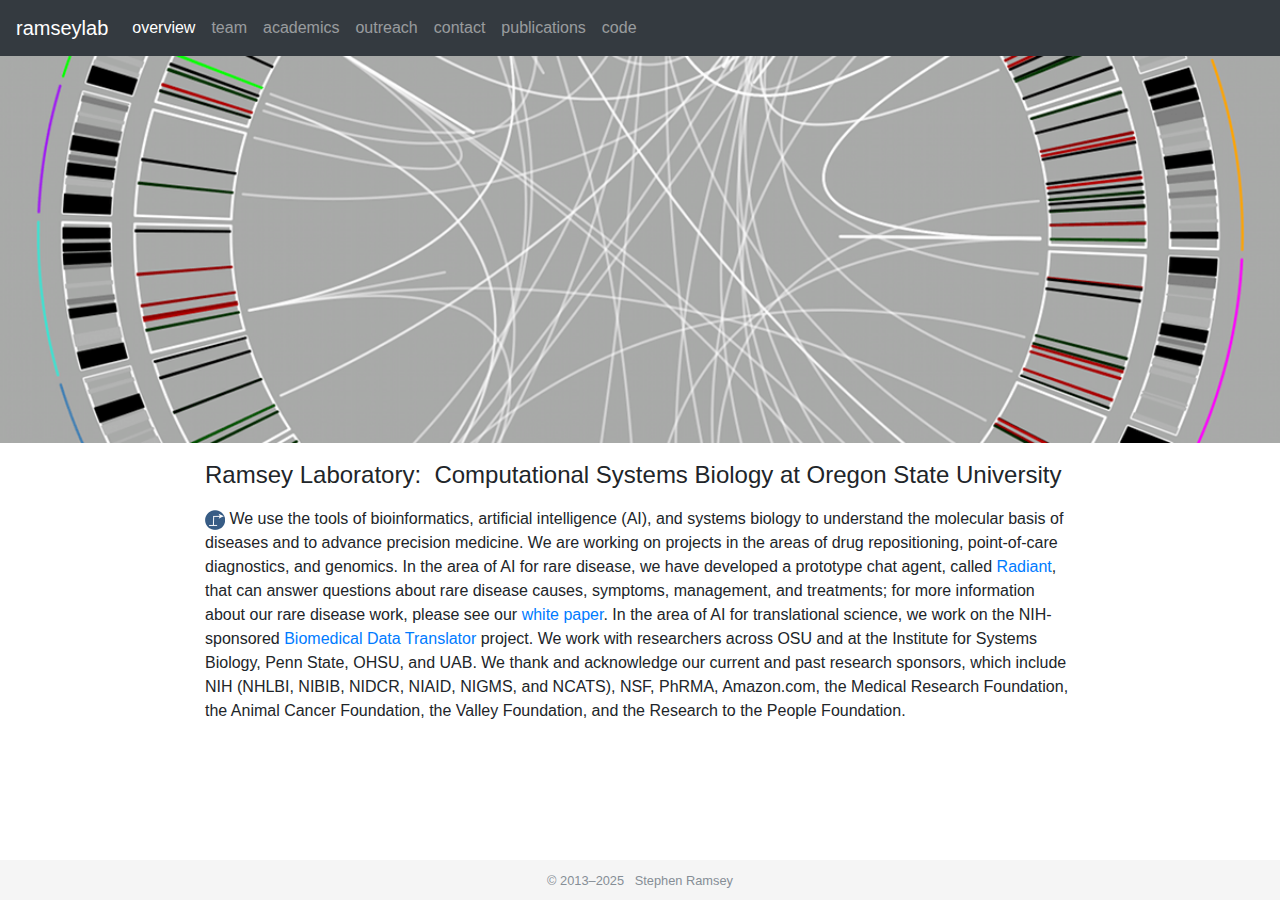
<file: index.html>
<!DOCTYPE html>
<html lang="en">
  <head>

    <meta http-equiv="Content-Type" content="text/html; charset=utf-8">
    <meta name="viewport" content="width=device-width, initial-scale=1, shrink-to-fit=no">
    <meta name="dcterms.modified" content="2025-02-05">
    <meta name="keywords" content="systems biology,computational biology,bioinformatics,inflammation,innate immunity,statistics,immunology,macrophages,macrophage,mouse models,systems immunology,atherosclerosis,big data,network,scientific computing,machine learning,Stephen Ramsey,Oregon State University,OSU,gene regulation,gene regulatory network,epigenomics,genomics,Ramsey Laboratory,GRN,Ramsey Lab,cancer,cistrome,Bayesian,eQTL,GWAS,variome">
    <meta name="description" content="Website for Stephen Ramsey, Computational Biology, Oregon State University">
    
    <!-- Bootstrap CSS -->
    <link rel="stylesheet" href="bootstrap.min.css" type="text/css">
    <link href="sticky-footer.css" rel="stylesheet" type="text/css">

    <!-- Font Awesome -->
<!--    <script src="https://kit.fontawesome.com/b0ca6251fb.js" crossorigin="anonymous" type="text/javascript"></script> -->
    <script>
window.FontAwesomeKitConfig = {"asyncLoading":{"enabled":false},"autoA11y":{"enabled":true},"baseUrl":"https://ka-f.fontawesome.com","baseUrlKit":"https://kit.fontawesome.com","detectConflictsUntil":null,"iconUploads":{},"id":90939309,"license":"free","method":"css","minify":{"enabled":true},"token":"b0ca6251fb","v4FontFaceShim":{"enabled":true},"v4shim":{"enabled":true},"v5FontFaceShim":{"enabled":false},"version":"5.15.4"};
!function(t){"function"==typeof define&&define.amd?define("kit-loader",t):t()}((function(){"use strict";function t(e){return(t="function"==typeof Symbol&&"symbol"==typeof Symbol.iterator?function(t){return typeof t}:function(t){return t&&"function"==typeof Symbol&&t.constructor===Symbol&&t!==Symbol.prototype?"symbol":typeof t})(e)}function e(t,e,n){return e in t?Object.defineProperty(t,e,{value:n,enumerable:!0,configurable:!0,writable:!0}):t[e]=n,t}function n(t,e){var n=Object.keys(t);if(Object.getOwnPropertySymbols){var o=Object.getOwnPropertySymbols(t);e&&(o=o.filter((function(e){return Object.getOwnPropertyDescriptor(t,e).enumerable}))),n.push.apply(n,o)}return n}function o(t){for(var o=1;o<arguments.length;o++){var r=null!=arguments[o]?arguments[o]:{};o%2?n(Object(r),!0).forEach((function(n){e(t,n,r[n])})):Object.getOwnPropertyDescriptors?Object.defineProperties(t,Object.getOwnPropertyDescriptors(r)):n(Object(r)).forEach((function(e){Object.defineProperty(t,e,Object.getOwnPropertyDescriptor(r,e))}))}return t}function r(t,e){return function(t){if(Array.isArray(t))return t}(t)||function(t,e){if("undefined"==typeof Symbol||!(Symbol.iterator in Object(t)))return;var n=[],o=!0,r=!1,i=void 0;try{for(var c,a=t[Symbol.iterator]();!(o=(c=a.next()).done)&&(n.push(c.value),!e||n.length!==e);o=!0);}catch(t){r=!0,i=t}finally{try{o||null==a.return||a.return()}finally{if(r)throw i}}return n}(t,e)||function(t,e){if(!t)return;if("string"==typeof t)return i(t,e);var n=Object.prototype.toString.call(t).slice(8,-1);"Object"===n&&t.constructor&&(n=t.constructor.name);if("Map"===n||"Set"===n)return Array.from(t);if("Arguments"===n||/^(?:Ui|I)nt(?:8|16|32)(?:Clamped)?Array$/.test(n))return i(t,e)}(t,e)||function(){throw new TypeError("Invalid attempt to destructure non-iterable instance.\nIn order to be iterable, non-array objects must have a [Symbol.iterator]() method.")}()}function i(t,e){(null==e||e>t.length)&&(e=t.length);for(var n=0,o=new Array(e);n<e;n++)o[n]=t[n];return o}function c(t,e){var n=e&&e.addOn||"",o=e&&e.baseFilename||t.license+n,r=e&&e.minify?".min":"",i=e&&e.fileSuffix||t.method,c=e&&e.subdir||t.method;return t.baseUrl+"/releases/"+("latest"===t.version?"latest":"v".concat(t.version))+"/"+c+"/"+o+r+"."+i}function a(t){return t.baseUrlKit+"/"+t.token+"/"+t.id+"/kit-upload.css"}function u(t,e){var n=e||["fa"],o="."+Array.prototype.join.call(n,",."),r=t.querySelectorAll(o);Array.prototype.forEach.call(r,(function(e){var n=e.getAttribute("title");e.setAttribute("aria-hidden","true");var o=!e.nextElementSibling||!e.nextElementSibling.classList.contains("sr-only");if(n&&o){var r=t.createElement("span");r.innerHTML=n,r.classList.add("sr-only"),e.parentNode.insertBefore(r,e.nextSibling)}}))}var f,s=function(){},d="undefined"!=typeof global&&void 0!==global.process&&"function"==typeof global.process.emit,l="undefined"==typeof setImmediate?setTimeout:setImmediate,h=[];function m(){for(var t=0;t<h.length;t++)h[t][0](h[t][1]);h=[],f=!1}function p(t,e){h.push([t,e]),f||(f=!0,l(m,0))}function v(t){var e=t.owner,n=e._state,o=e._data,r=t[n],i=t.then;if("function"==typeof r){n="fulfilled";try{o=r(o)}catch(t){w(i,t)}}y(i,o)||("fulfilled"===n&&b(i,o),"rejected"===n&&w(i,o))}function y(e,n){var o;try{if(e===n)throw new TypeError("A promises callback cannot return that same promise.");if(n&&("function"==typeof n||"object"===t(n))){var r=n.then;if("function"==typeof r)return r.call(n,(function(t){o||(o=!0,n===t?g(e,t):b(e,t))}),(function(t){o||(o=!0,w(e,t))})),!0}}catch(t){return o||w(e,t),!0}return!1}function b(t,e){t!==e&&y(t,e)||g(t,e)}function g(t,e){"pending"===t._state&&(t._state="settled",t._data=e,p(S,t))}function w(t,e){"pending"===t._state&&(t._state="settled",t._data=e,p(O,t))}function A(t){t._then=t._then.forEach(v)}function S(t){t._state="fulfilled",A(t)}function O(t){t._state="rejected",A(t),!t._handled&&d&&global.process.emit("unhandledRejection",t._data,t)}function j(t){global.process.emit("rejectionHandled",t)}function E(t){if("function"!=typeof t)throw new TypeError("Promise resolver "+t+" is not a function");if(this instanceof E==!1)throw new TypeError("Failed to construct 'Promise': Please use the 'new' operator, this object constructor cannot be called as a function.");this._then=[],function(t,e){function n(t){w(e,t)}try{t((function(t){b(e,t)}),n)}catch(t){n(t)}}(t,this)}E.prototype={constructor:E,_state:"pending",_then:null,_data:void 0,_handled:!1,then:function(t,e){var n={owner:this,then:new this.constructor(s),fulfilled:t,rejected:e};return!e&&!t||this._handled||(this._handled=!0,"rejected"===this._state&&d&&p(j,this)),"fulfilled"===this._state||"rejected"===this._state?p(v,n):this._then.push(n),n.then},catch:function(t){return this.then(null,t)}},E.all=function(t){if(!Array.isArray(t))throw new TypeError("You must pass an array to Promise.all().");return new E((function(e,n){var o=[],r=0;function i(t){return r++,function(n){o[t]=n,--r||e(o)}}for(var c,a=0;a<t.length;a++)(c=t[a])&&"function"==typeof c.then?c.then(i(a),n):o[a]=c;r||e(o)}))},E.race=function(t){if(!Array.isArray(t))throw new TypeError("You must pass an array to Promise.race().");return new E((function(e,n){for(var o,r=0;r<t.length;r++)(o=t[r])&&"function"==typeof o.then?o.then(e,n):e(o)}))},E.resolve=function(e){return e&&"object"===t(e)&&e.constructor===E?e:new E((function(t){t(e)}))},E.reject=function(t){return new E((function(e,n){n(t)}))};var _="function"==typeof Promise?Promise:E;function F(t,e){var n=e.fetch,o=e.XMLHttpRequest,r=e.token,i=t;return"URLSearchParams"in window?(i=new URL(t)).searchParams.set("token",r):i=i+"?token="+encodeURIComponent(r),i=i.toString(),new _((function(t,e){if("function"==typeof n)n(i,{mode:"cors",cache:"default"}).then((function(t){if(t.ok)return t.text();throw new Error("")})).then((function(e){t(e)})).catch(e);else if("function"==typeof o){var r=new o;r.addEventListener("loadend",(function(){this.responseText?t(this.responseText):e(new Error(""))}));["abort","error","timeout"].map((function(t){r.addEventListener(t,(function(){e(new Error(""))}))})),r.open("GET",i),r.send()}else{e(new Error(""))}}))}function P(t,e,n){var o=t;return[[/(url\("?)\.\.\/\.\.\/\.\./g,function(t,n){return"".concat(n).concat(e)}],[/(url\("?)\.\.\/webfonts/g,function(t,o){return"".concat(o).concat(e,"/releases/v").concat(n,"/webfonts")}],[/(url\("?)https:\/\/kit-free([^.])*\.fontawesome\.com/g,function(t,n){return"".concat(n).concat(e)}]].forEach((function(t){var e=r(t,2),n=e[0],i=e[1];o=o.replace(n,i)})),o}function C(t,e){var n=arguments.length>2&&void 0!==arguments[2]?arguments[2]:function(){},r=e.document||r,i=u.bind(u,r,["fa","fab","fas","far","fal","fad","fak"]),f=Object.keys(t.iconUploads||{}).length>0;t.autoA11y.enabled&&n(i);var s=[{id:"fa-main",addOn:void 0}];t.v4shim&&t.v4shim.enabled&&s.push({id:"fa-v4-shims",addOn:"-v4-shims"}),t.v5FontFaceShim&&t.v5FontFaceShim.enabled&&s.push({id:"fa-v5-font-face",addOn:"-v5-font-face"}),t.v4FontFaceShim&&t.v4FontFaceShim.enabled&&s.push({id:"fa-v4-font-face",addOn:"-v4-font-face"}),f&&s.push({id:"fa-kit-upload",customCss:!0});var d=s.map((function(n){return new _((function(r,i){F(n.customCss?a(t):c(t,{addOn:n.addOn,minify:t.minify.enabled}),e).then((function(i){r(U(i,o(o({},e),{},{baseUrl:t.baseUrl,version:t.version,id:n.id,contentFilter:function(t,e){return P(t,e.baseUrl,e.version)}})))})).catch(i)}))}));return _.all(d)}function U(t,e){var n=e.contentFilter||function(t,e){return t},o=document.createElement("style"),r=document.createTextNode(n(t,e));return o.appendChild(r),o.media="all",e.id&&o.setAttribute("id",e.id),e&&e.detectingConflicts&&e.detectionIgnoreAttr&&o.setAttributeNode(document.createAttribute(e.detectionIgnoreAttr)),o}function k(t,e){e.autoA11y=t.autoA11y.enabled,"pro"===t.license&&(e.autoFetchSvg=!0,e.fetchSvgFrom=t.baseUrl+"/releases/"+("latest"===t.version?"latest":"v".concat(t.version))+"/svgs",e.fetchUploadedSvgFrom=t.uploadsUrl);var n=[];return t.v4shim.enabled&&n.push(new _((function(n,r){F(c(t,{addOn:"-v4-shims",minify:t.minify.enabled}),e).then((function(t){n(I(t,o(o({},e),{},{id:"fa-v4-shims"})))})).catch(r)}))),n.push(new _((function(n,r){F(c(t,{minify:t.minify.enabled}),e).then((function(t){var r=I(t,o(o({},e),{},{id:"fa-main"}));n(function(t,e){var n=e&&void 0!==e.autoFetchSvg?e.autoFetchSvg:void 0,o=e&&void 0!==e.autoA11y?e.autoA11y:void 0;void 0!==o&&t.setAttribute("data-auto-a11y",o?"true":"false");n&&(t.setAttributeNode(document.createAttribute("data-auto-fetch-svg")),t.setAttribute("data-fetch-svg-from",e.fetchSvgFrom),t.setAttribute("data-fetch-uploaded-svg-from",e.fetchUploadedSvgFrom));return t}(r,e))})).catch(r)}))),_.all(n)}function I(t,e){var n=document.createElement("SCRIPT"),o=document.createTextNode(t);return n.appendChild(o),n.referrerPolicy="strict-origin",e.id&&n.setAttribute("id",e.id),e&&e.detectingConflicts&&e.detectionIgnoreAttr&&n.setAttributeNode(document.createAttribute(e.detectionIgnoreAttr)),n}function L(t){var e,n=[],o=document,r=o.documentElement.doScroll,i=(r?/^loaded|^c/:/^loaded|^i|^c/).test(o.readyState);i||o.addEventListener("DOMContentLoaded",e=function(){for(o.removeEventListener("DOMContentLoaded",e),i=1;e=n.shift();)e()}),i?setTimeout(t,0):n.push(t)}function T(t){"undefined"!=typeof MutationObserver&&new MutationObserver(t).observe(document,{childList:!0,subtree:!0})}try{if(window.FontAwesomeKitConfig){var x=window.FontAwesomeKitConfig,M={detectingConflicts:x.detectConflictsUntil&&new Date<=new Date(x.detectConflictsUntil),detectionIgnoreAttr:"data-fa-detection-ignore",fetch:window.fetch,token:x.token,XMLHttpRequest:window.XMLHttpRequest,document:document},D=document.currentScript,N=D?D.parentElement:document.head;(function(){var t=arguments.length>0&&void 0!==arguments[0]?arguments[0]:{},e=arguments.length>1&&void 0!==arguments[1]?arguments[1]:{};return"js"===t.method?k(t,e):"css"===t.method?C(t,e,(function(t){L(t),T(t)})):void 0})(x,M).then((function(t){t.map((function(t){try{N.insertBefore(t,D?D.nextSibling:null)}catch(e){N.appendChild(t)}})),M.detectingConflicts&&D&&L((function(){D.setAttributeNode(document.createAttribute(M.detectionIgnoreAttr));var t=function(t,e){var n=document.createElement("script");return e&&e.detectionIgnoreAttr&&n.setAttributeNode(document.createAttribute(e.detectionIgnoreAttr)),n.src=c(t,{baseFilename:"conflict-detection",fileSuffix:"js",subdir:"js",minify:t.minify.enabled}),n}(x,M);document.body.appendChild(t)}))})).catch((function(t){console.error("".concat("Font Awesome Kit:"," ").concat(t))}))}}catch(t){console.error("".concat("Font Awesome Kit:"," ").concat(t))}}));
    </script>
    
    <link rel="canonical" href="https://lab.saramsey.org">
    <link rel="alternate" href="https://lab.saramsey.org">
    <link rel="shortcut icon" href="gene_icon.png" type="image/x-icon"> 
    <link rel="apple-touch-icon" href="apple-touch-icon.png" type="image/x-icon">

<script>
  document.addEventListener("DOMContentLoaded", function () {
    const links = document.querySelectorAll('a[href^="http"]');
    links.forEach(function (link) {
      link.setAttribute("rel", "noopener");
      link.setAttribute("target", "_blank");
    });
  });
</script>
    
    <style>
      .journal {background-color: #385c86; color: white; border-radius: 4px; padding: 1px 5px 1px 5px;}
      ul.skip li.skip {vertical-align: top; padding-bottom: 10px;}
      .divider {margin: 0cm 0cm .5cm 0cm;}
      .height100 {min-width: 100%;
                  width: 100%;
                  height: 100%;}
      .container {max-width: 900px;}
      a.blacklink {color: #000;}
      h1 {font-size: 1.5rem;}
      div.altshade > div:nth-of-type(odd) { background: #f0f0f0; }
      div.threeshade > div:nth-child(3n) { background: #f0f0f0; }
      ul.halfskip li.halfskip {vertical-align: top; padding: 5px 0; }
    </style>

    <script>
!function(e){e.LIRenderAll=function(){var t,n,o,a="LIBadgeCallback",r=0,i=0,d=[],c={},u=Array.prototype.slice.call(document.querySelectorAll(".LI-profile-badge, .LI-entity-badge"));for(t=0,n=u.length;t<n;t++)(o=u[t]).getAttribute("data-rendered")||(i++,o.setAttribute("data-rendered",!0),s(o));function l(t){var n=t?"https://badges.linkedin-ei":"https://badges.linkedin";return function(){if(void 0!==e){var t=e.location&&e.location.hostname||"";return/linkedin(-ei)?.cn$/.test(t)}return!1}()?n+".cn/":n+".com/"}function s(e){var t,n=e.getAttribute("data-size"),o=e.getAttribute("data-locale"),a=e.getAttribute("data-type"),r=e.getAttribute("data-theme"),i=e.getAttribute("data-vanity"),c=e.getAttribute("data-version"),u=e.hasAttribute("data-ei"),s=e.getAttribute("data-entity"),p=e.hasAttribute("data-iscreate"),m=Math.round(1e6*Math.random()),b=l(u),f=["locale="+encodeURIComponent(o),"badgetype="+encodeURIComponent(a),"badgetheme="+encodeURIComponent(r),"uid="+encodeURIComponent(m),"version="+encodeURIComponent(c)];"v2"===c?(b+="view",f.push("badgesize="+encodeURIComponent(n)),f.push("entity="+encodeURIComponent(s)),f=f.concat(function(e){return Array.prototype.slice.call(e.attributes).filter((function(e){return-1!==e.name.lastIndexOf("data-key-",0)})).map((function(e){return encodeURIComponent(e.name.replace("data-","").toLowerCase())+"="+encodeURIComponent(e.value)}))}(e))):(b+="profile",f.push("maxsize="+encodeURIComponent(n)),f.push("trk="+encodeURIComponent("profile-badge")),f.push("vanityname="+encodeURIComponent(i))),p&&f.push("fromCreate=true"),t=b+"?"+f.join("&"),e.setAttribute("data-uid",m),function(e){var t=document.createElement("script");t.src=e,d.push(t),document.body.appendChild(t)}(t)}function p(e,t){if(function(e,t){return function(e){return"SCRIPT"===e.tagName}(e)&&!c[e.src]&&(!t||t&&!e.getAttribute("data-isartdeco"))}(e,t))e.parentNode.replaceChild(function(e){for(var t=document.createElement("script"),n=e.attributes.length-1;n>=0;n--)t.setAttribute(e.attributes[n].name,e.attributes[n].value);return t}(e),e),c[e.src]=!0;else for(var n=0,o=e.childNodes;n<o.length;)p(o[n++],t);return e}e[a]=function(t,o){var c,l,s;for(r++,c=0,n=u.length;c<n;c++)if(s=(l=u[c]).getAttribute("data-iscreate"),parseInt(l.getAttribute("data-uid"),10)===o){var m=`<body>${t}</body>`,b=document.createElement("iframe");b.onload=function(){var e=b.contentWindow.document.body;b.setAttribute("height",(e.scrollHeight||300)+5),b.setAttribute("width",(e.scrollWidth||330)+5)},b.setAttribute("frameBorder","0"),b.style.display="block",l.appendChild(b),b.contentWindow.document.open(),b.contentWindow.document.write(m),b.contentWindow.document.close(),p(l,s)}(r>=i&&i>0||r>=u.length)&&(delete e[a],d.map((function(e){document.body.removeChild(e)})))}},"complete"===document.readyState?e.LIRenderAll():e.addEventListener("load",e.LIRenderAll,!1)}(window);      
    </script>
    
    <script>
      function init() {
          document.getElementById("Team").style.display = "none";
          document.getElementById("Academics").style.display = "none";
          document.getElementById("Contact").style.display = "none";
          document.getElementById("Outreach").style.display = "none";
          document.getElementById("Overview").style.display = "none";
      var testEnd = /#(.*)/;
      var matchEnd = window.location.href.match(testEnd);
      if (matchEnd === null) {
      document.getElementById("Overview").style.display = "initial";
      window.oldDiv = "Overview";
      } else {
      var section = matchEnd[1];
      document.getElementById(section).style.display = "initial";
      window.oldDiv = section;
      }
      toggle_biosketch("ramsey"); 
      toggle_biosketch("abazarkulov");
      toggle_biosketch("fhodges");      
      toggle_biosketch("gcohen");
      toggle_biosketch("sbuddhacharya");
      toggle_biosketch("spullela");
      toggle_alumni();
      }

      function toggle_biosketch(name) {
      itemname = "biosketch_" + name;
      curstate = document.getElementById(itemname).style.display;
      linkname = "biosketch_toggle_link_" + name;
      if (curstate == "none") {
      newstate = "";
      document.getElementById(linkname).innerHTML = "&#x25bc;&nbsp;bio";
      }
      else {
      newstate = "none";
      document.getElementById(linkname).innerHTML = "&#x25b6;&nbsp;bio";
      }
      document.getElementById(itemname).style.display = newstate;
      }
      
      function toggle_alumni() {
      curstate = document.getElementById("alumni_toggle").style.display;
      if (curstate == "none") {
      newstate = "";
      document.getElementById("alumni_toggle_href").innerHTML = "[&#x25bc;]";
      }
      else {
      newstate = "none";
      document.getElementById("alumni_toggle_href").innerHTML = "[&#x25b6;]";
      }
      document.getElementById("alumni_toggle").style.display = newstate;
      }

      function toggle_teaching() {
      curstate = document.getElementById("teaching_toggle").style.display;
      if (curstate == "none") {
      newstate = "";
      document.getElementById("teaching_toggle_href").innerHTML = "[&#x25bc;]";
      }
      else {
      newstate = "none";
      document.getElementById("teaching_toggle_href").innerHTML = "[&#x25b6;]";
      }
      document.getElementById("teaching_toggle").style.display = newstate;
      }
      
      function toggle_news() {
      curstate = document.getElementById("news_toggle").style.display;
      if (curstate == "none") {
      newstate = "";
      document.getElementById("news_toggle_href").innerHTML = "[&#x25bc;]";
      }
      else {
      newstate = "none";
      document.getElementById("news_toggle_href").innerHTML = "[&#x25b6;]";
      }
      document.getElementById("news_toggle").style.display = newstate;
      }

      function toggle_oldpubs() {
      curstate = document.getElementById("oldpubs_toggle").style.display;
      if (curstate == "none") {
      newstate = "";
      document.getElementById("oldpubs_toggle_href").innerHTML = "[&#x25bc;]";
      }
      else {
      newstate = "none";
      document.getElementById("oldpubs_toggle_href").innerHTML = "[&#x25b6;]";
      }
      document.getElementById("oldpubs_toggle").style.display = newstate;
      }
      
      function nav(newDiv) {
      newLink = "link" + newDiv;
      var oldDiv = window.oldDiv;
      oldLink = "link" + oldDiv;
      var ele = document.getElementById(oldDiv);
      if (newDiv != oldDiv) {
      ele.style.display = "none";
      ele = document.getElementById(newDiv);
      if(ele.style.display == "block") {
      ele.style.display = "none";
      }
      else {
      ele.style.display = "block";
      }
      document.getElementById(oldLink).style.color = "grey";
      document.getElementById(newLink).style.color = "#ffffff";
      }
      window.oldDiv = newDiv;
      }

    </script>

    <title>Ramsey Laboratory | Computational Systems Biology | OSU</title>    
  </head>
  
  <body onload="init();">

    <nav class="navbar navbar-expand-md navbar-dark bg-dark sticky-top">
      <a class="navbar-brand" href="#Overview" onclick="javascript:nav('Overview'); return false;">ramseylab</a> 
      <button class="navbar-toggler" type="button" data-toggle="collapse" data-target="#navbarsExample03" aria-controls="navbarsExample03" aria-expanded="false" aria-label="Toggle navigation">
        <span class="navbar-toggler-icon"></span>
      </button>

      <div class="collapse navbar-collapse" id="navbarsExample03">
        <ul class="navbar-nav mr-auto">
          <li class="nav-item active">
            <a class="nav-link" id="linkOverview" onclick="javascript:nav('Overview'); return false;" href="#Overview" data-toggle="collapse" data-target=".navbar-collapse.show">overview <span class="sr-only">(current)</span></a>
          </li>
          <li class="nav-item">
            <a class="nav-link" id="linkTeam" onclick="javascript:nav('Team'); return false;" href="#Team" data-toggle="collapse" data-target=".navbar-collapse.show">team</a>
          </li>
          <li class="nav-item">
            <a class="nav-link" id="linkAcademics" onclick="javascript:nav('Academics'); return false;" href="#Academics" data-toggle="collapse" data-target=".navbar-collapse.show">academics</a>
          </li>
          <li class="nav-item">
            <a class="nav-link" id="linkOutreach" onclick="javascript:nav('Outreach'); return false;" href="#Outreach" data-toggle="collapse" data-target=".navbar-collapse.show">outreach</a>
          </li>          
          <li class="nav-item">
            <a class="nav-link" id="linkContact" onclick="javascript:nav('Contact'); return false;" href="#Contact" data-toggle="collapse" data-target=".navbar-collapse.show">contact</a>
          </li>
          <li class="nav-item">
            <a class="nav-link" id="linkPublications" href="https://scholar.google.com/citations?user=286qVQYAAAAJ">publications</a>
          </li>
          <li class="nav-item">
            <a class="nav-link" id="linkCode" href="https://github.com/ramseylab">code</a>
          </li>
        </ul>
      </div>
    </nav>
    
    <div id="Overview">
      <div class="container-fluid">
        <div class="row">
          <img class="img-fluid height100" src="Circos-cropped.png" alt="gene regulation in mouse macrophages">
        </div>
      </div>


      <div class="container">
        <div class="divider"></div>
        
        <h1>Ramsey Laboratory:&nbsp;&nbsp;Computational Systems Biology at Oregon State University</h1>

        <div class="divider"></div>

        <p><img src="gene_icon.png" width="20" height="20" alt="gene icon"> We
          use the tools of bioinformatics, artificial intelligence (AI), and
          systems biology to understand the molecular basis of diseases and to
          advance precision medicine. We are working on projects in the areas of
          drug repositioning, point-of-care diagnostics, and genomics.  In the
          area of AI for rare disease, we have developed a prototype chat agent,
          called <a href="https://radiant.rtx.ai">Radiant</a>, that can answer
          questions about rare disease causes, symptoms, management, and
          treatments; for more information about our rare disease work, please
          see our
          <a href="https://radiant.rtx.ai/whitepaper">white paper</a>.  In the
          area of AI for translational science, we work on the NIH-sponsored
          <a href="https://ncats.nih.gov/research/research-activities/translator">Biomedical
          Data Translator</a> project.  We work with researchers across OSU and
          at the Institute for Systems Biology, Penn State, OHSU, and UAB.  We
          thank and acknowledge our current and past research sponsors, which
          include NIH (NHLBI, NIBIB, NIDCR, NIAID, NIGMS, and NCATS), NSF,
          PhRMA, Amazon.com, the Medical Research Foundation, the Animal Cancer
          Foundation, the Valley Foundation, and the Research to the People
          Foundation.
        </p>
       </div>        
    </div>
    
    <div id="Team">


      <div class="container">

        <div class="divider"></div>
        <h1>Team members</h1>
        
        <div class="container threeshade">
          <div class="divider"></div>  
          <div class="divider"></div>
          <div class="row">
            <div class="col-md-4">Stephen Ramsey</div>
            <div class="col-md-4">Associate Professor</div>
            <div class="col-md-2">
              <a class="blacklink" href="&#109;ai&#108;&#116;o&#58;r%&#54;&#49;&#109;&#37;73ey&#37;73&#37;74&#64;&#111;r&#101;go%6Esta&#116;&#37;65&#46;%&#54;5%&#54;4u"><i class="fas fa-envelope">&nbsp;</i></a>
            </div>
            <div class="col-md-2"><span id="biosketch_toggle_link_ramsey" onclick="javascript:toggle_biosketch('ramsey'); return false;">&nbsp;</span></div>
          </div>
          <div class="row" id="biosketch_ramsey">
            <div class="col-md-2">&nbsp;<br><img src="sramsey.png" title="illustration by gudkraf at Fiverr" alt="portrait"><br>
              &nbsp;<br>
              <a class="decfont" href="sramsey_studio.jpg">[studio photo]</a>
            </div>
            <div class="col-md-10">
              &nbsp;<br> Stephen studied physics and mathematics, earning an ScB
              from Brown University and a PhD from the University of
              Maryland. Building on his computational modeling experience,
              Stephen trained in bioinformatics, first with Maynard Olson at the
              University of Washington and then with Hamid Bolouri and Ilya
              Shmulevich at the Institute for Systems Biology. Next, Stephen
              worked in Alan Aderem&#39;s laboratory on computational methods
              for mapping gene regulatory networks. At OSU, Stephen holds a split
              appointment in the Department of Biomedical Sciences and in the
              School of Electrical Engineering and Computer
              Science. Stephen&#39;s research has been recognized with an NIH
              Career Development Award, a PhRMA New Investigator Award, an NSF
              CAREER award, and the Zoetis Award.
              <ul class="halfskip">
                <li class="halfskip">Associate Professor, OSU Department of Biomedical Sciences</li>
                <li class="halfskip">Associate Professor, OSU School of Electrical Engineering and Computer Science</li>
                <li class="halfskip">Affiliate Member, OHSU Knight Cancer Institute</li>
                <li class="halfskip">Faculty Affiliate, OSU Center for Quantitative Life Sciences</li>
                <li class="halfskip">Senior Member, International Society for Computational Biology</li>
                <li class="halfskip">Wayne &amp; Gladys Valley Foundation Fellow in Biohealth</li>
              </ul>

            </div>
          </div>

          <div class="divider"></div>
          <div class="row">
            <div class="col-md-4">Adilbek Bazarkulov</div>
            <div class="col-md-4">Graduate Student</div>
            <div class="col-md-2">
              <a class="blacklink" href="&#109;ailt&#111;&#58;b&#97;%7A&#97;rk&#37;7&#53;a&#64;o&#37;72egonsta&#37;7&#52;&#37;&#54;&#53;&#46;%&#54;5&#100;&#117;"><i class="fas fa-envelope">&nbsp;</i></a></div>
            <div class="col-md-2"><span id="biosketch_toggle_link_abazarkulov" onclick="javascript:toggle_biosketch('abazarkulov'); return false;">&nbsp;</span></div>
          </div>
          <div class="row" id="biosketch_abazarkulov">
            <div class="col-md-2">&nbsp;</div>
            <div class="col-md-10">
              &nbsp;<br>Adilbek ("Adil") Bazarkulov is a MS CS student. He has a
              BS CS degree from Oregon State University. He is working on the
              NCATS Translator project.
            </div>
          </div>

          <div class="divider"></div>
          <div class="row">
            <div class="col-md-4">Frank Hodges</div>
            <div class="col-md-4">Graduate Student</div>
            <div class="col-md-2">
              <a class="blacklink" href="m&#97;i&#108;to&#58;&#104;odg&#101;sf&#64;%6F%&#55;2e&#37;6&#55;onst%&#54;1&#116;e&#46;%&#54;5&#100;u"><i class="fas fa-envelope">&nbsp;</i></a></div>
            <div class="col-md-2"><span id="biosketch_toggle_link_fhodges" onclick="javascript:toggle_biosketch('fhodges'); return false;">&nbsp;</span></div>
          </div>
          <div class="row" id="biosketch_fhodges">
            <div class="col-md-2">&nbsp;</div>
            <div class="col-md-10">
              &nbsp;<br>Frank ("Frankie") Hodges is a PhD student in AI. He has
              a BA in biology from Ohio State University and completed the CS
              post-bac program at OSU. He is working on a project to develop an
              AI system for repurposing drugs for rare diseases.
            </div>
          </div>

          <div class="divider"></div>
          <div class="row">
            <div class="col-md-4">Guy Cohen</div>
            <div class="col-md-4">Post-Bac Student</div>
            <div class="col-md-2">
              <a class="blacklink" href="&#109;ailto&#58;coh&#101;%6E&#103;u%4&#48;%6F%72e&#103;onst&#37;61%74e&#46;edu"><i class="fas fa-envelope">&nbsp;</i></a></div>
            <div class="col-md-2"><span id="biosketch_toggle_link_gcohen" onclick="javascript:toggle_biosketch('gcohen'); return false;">&nbsp;</span></div>
          </div>
          <div class="row" id="biosketch_gcohen">
            <div class="col-md-2">&nbsp;</div>
            <div class="col-md-10">
              &nbsp;<br>Guy is a post-bac student in CS.  He has a Bachelors of
              Commerce from Toronto Metropolitan University. He is working on
              the rare disease project.
            </div>
          </div>          

          <div class="divider"></div>
          <div class="row">
            <div class="col-md-4">Sangam Buddhacharya</div>
            <div class="col-md-4">Graduate Student</div>
            <div class="col-md-2">
              <a class="blacklink" href="mai&#108;to&#58;&#98;&#117;ddhacs&#64;ore%67&#37;6F&#110;s&#116;a%74e&#46;edu"><i class="fas fa-envelope">&nbsp;</i></a></div>
            <div class="col-md-2"><span id="biosketch_toggle_link_sbuddhacharya" onclick="javascript:toggle_biosketch('sbuddhacharya'); return false;">&nbsp;</span></div>
          </div>
          <div class="row" id="biosketch_sbuddhacharya">
            <div class="col-md-2">&nbsp;</div>
            <div class="col-md-10">
              &nbsp;<br> Sangam is a graduate student in artificial intelligence. He has a
              bachelor&#39;s in electronics and communication engineering from Tribhuvan University in Nepal.
              He is working on the epilepsy project.
            </div>
          </div>
      
          <div class="divider"></div>
          <div class="row">
            <div class="col-md-4">Sundareswar Pullela</div>
            <div class="col-md-4">Graduate Student</div>
            <div class="col-md-2">
              <a class="blacklink" href="&#109;ailto&#58;pu%6C%6Cel%6&#49;s&#64;%6Fr&#101;gons&#116;&#37;6&#49;&#116;e&#46;e%64&#117;"><i class="fas fa-envelope">&nbsp;</i></a></div>
            <div class="col-md-2"><span id="biosketch_toggle_link_spullela" onclick="javascript:toggle_biosketch('spullela'); return false;">&nbsp;</span></div>
          </div>
          <div class="row" id="biosketch_spullela">
            <div class="col-md-2">&nbsp;</div>
            <div class="col-md-10">
              &nbsp;<br> Sundareswar ("Sundar") is a graduate student in computer science.
              He has a bachelor&#39;s in CS from Raghu Engineering College.
              He is working on the NCATS Translator project.
            </div>
          </div>
          
        </div>

      </div>
    </div>

    <div id="Academics">

      <div class="container">

        <div class="divider"></div>
        
        <h1>Current and future teaching and seminar presentations</h1>

        <div class="divider"></div>  

        <div class="container altshade">
          <div class="row mb-2">
            <div class="col-md-2">Spring&nbsp;2025</div>
            <div class="col-md-2">Instructor</div>
            <div class="col-md-2">VMB&nbsp;652</div>
            <div class="col-md-6"><em>Cancer systems biology</em></div>
          </div>
          
          <div class="row mb-2">
            <div class="col-md-2">Winter&nbsp;2025</div>
            <div class="col-md-2">Instructor</div>
            <div class="col-md-2">CS&nbsp;446/546</div>
            <div class="col-md-6"><em>Networks in computational biology</em></div>
          </div>

          <div class="row mb-2">
            <div class="col-md-2">Winter&nbsp;2025</div>
            <div class="col-md-2">Guest Speaker</div>
            <div class="col-md-2">PHAR&nbsp;507</div>
            <div class="col-md-6"><em>Seminar</em></div>
          </div>
          
          <div class="row mb-2">
            <div class="col-md-2">Fall&nbsp;2025</div>
            <div class="col-md-2">Guest&nbsp;Instructor</div>
            <div class="col-md-2">VMB&nbsp;671</div>
            <div class="col-md-6"><em>Molecular Tools</em></div>
          </div>

            
        </div>
        
        <div class="divider"></div>

        <div class="divider"></div>
        <h1>Graduate programs that I work with</h1>

        <ul>
          <li>Comparative Health Sciences (CHS)</li>
          <li>Computer Science (CS)</li>
          <li>Artificial Intelligence (AI)</li>
          <li>Bioengineering (BIOE)</li>
          <li>Biological Data Sciences (BDS) &mdash; graduate minor</li>
        </ul>
      </div>
      
      <p>&nbsp;</p>
      
    </div>

    <div id="Outreach">
      <div class="container">
        <div class="divider"></div>
        <h1>Outreach</h1>

        <p>
          In partnership with the Science &amp; Math Investigative Learning
          Experiences (<a href="https://smile.oregonstate.edu">SMILE</a>) organization at Oregon State University,
          we have developed a series of one-hour science
          activities for high school students. The student guides and teacher guides for
          these activities are freely distributed here under the Creative Commons (CC-BY) license.
        </p>

        <div class="container altshade">
          
          <div class="row mb-2">
            <div class="col-md-3"><a href="outreach-activities/PTC-taste-test"><em>PTC Taste Test</em></a></div>
            <div class="col-md-7">Phenotyping activity based on tasting phenylthiocarbamide.</div>
          </div>

          <div class="row mb-2">
            <div class="col-md-3"><a href="outreach-activities/paper-karyotypes"><em>Paper Karyotypes</em></a></div>
            <div class="col-md-7">Learn about chromosomes by reconstructing a karyotype.</div>
          </div>

          <div class="row mb-2">
            <div class="col-md-3"><a href="outreach-activities/Genetic4"><em>Play Genetic4</em></a></div>
            <div class="col-md-7">Learn about genetic conditions by playing Genetic4.</div>
          </div>

          <div class="row mb-2">
            <div class="col-md-3"><a href="outreach-activities/mass-spectrometry"><em>Dinosaur Mass Spec!</em></a></div>
            <div class="col-md-7">Sequence proteins in fossils using Mass Spectrometry!</div>
          </div>

          <div class="row mb-2">
            <div class="col-md-3"><a href="outreach-activities/BLAST"><em>BLAST</em></a></div>
            <div class="col-md-7">What types of protein are in this dinosaur fossil?</div>
          </div>

          <div class="row mb-2">
            <div class="col-md-3"><a href="outreach-activities/phylogenetic-trees"><em>Phylogenetic Trees</em></a></div>
            <div class="col-md-7">Compare dinosaur proteins to modern organisms&#39;</div>
          </div>

          <div class="row mb-2">
            <div class="col-md-3"><a href="outreach-activities/ethics-deextinction"><em>Ethics of De-Extinction</em></a></div>
            <div class="col-md-7">Should we bring back extinct species? An ethics activity.</div>
          </div>

          <div class="row mb-2">
            <div class="col-md-3"><a href="outreach-activities/smile-genetics/elementary-school-genetics-activity-smile-20190805.pptx"><em>Build an alien</em> (elementary school)</a></div>
            <div class="col-md-7">A Mendelian genetics activity, for elementary school students.</div>
          </div>

          <div class="row mb-2">
            <div class="col-md-3"><a href="outreach-activities/smile-genetics/middle-school-genomics-activity-smile-20190805.pptx"><em>Solve a murder mystery</em></a></div>
            <div class="col-md-7">A forensic genomics activity, for middle school students.</div>
          </div>

          <div class="row mb-2">
            <div class="col-md-3"><a href="outreach-activities/smile-genetics/smile-teacher-workshop-intro-20200124.pptx"><em>Build an alien</em> (high school)</a></div>
            <div class="col-md-7">A genetics activity, for high school students.</div>
          </div>

          <div class="row mb-2">
            <div class="col-md-3"><a href="outreach-activities/genetics-bingo/"><em>Genetics bingo</em></a></div>
            <div class="col-md-7">A genetics activity, for elementary school students.</div>
          </div>
          
        </div>

        <div class="divider"></div>
        
        <p>
          <em>Developed by: Dr.&nbsp;Dominique Brooks, Dr.&nbsp;Jay Well, Morgan McCarthy,
          Demi Butler, Emma Cushing, Lexi Wilson, Dane Besser, Baylee Goodwin, and
          Stephen Ramsey.</em>
        </p>

        <h1>Impact</h1>
        <p>
          We have hosted four high school summer interns and 17 undergraduate
          researchers in our lab. We have also hosted science activities at
          three SMILE teacher training workshops.
        </p>
        
        <h1>Open source</h1>
        <p>
          We generally open-source the software that we have
          developed in our projects; see our <a href="https://github.com/ramseylab">lab GitHub page</a>.
        </p>
        
      </div>

      <div class="container">
        <div class="divider"></div>
        <p>
          &nbsp;
        </p>
      </div>  
    </div>

    <div id="Contact">

      <div class="container">
        <div class="divider"></div>
        <h1>Contact</h1>

        <div class="divider"></div>  
        <div class="container altshade w-50">
          <div class="row mb-2">
            <div class="col-1"><div class="float-right"><i class="fas fa-inbox">&nbsp;</i></div></div>
            <div class="col-6"><a class="incfont" href="&#109;ai&#108;&#116;o&#58;r%&#54;&#49;&#109;&#37;73ey&#37;73&#37;74&#64;&#111;r&#101;go%6Esta&#116;&#37;65&#46;%&#54;5%&#54;4u">ram&#115;e&#121;st&#64;&#111;&#114;egonstat&#101;&#46;&#101;&#100;u</a></div>
          </div>
          
          <div class="row mb-2">
            <div class="col-1"><div class="float-right"><i class="fas fa-mail-bulk">&nbsp;</i></div></div>
            <div class="col-6">
              Oregon State University<br>
              106 Dryden Hall<br>
              Corvallis, OR 97331-4801
            </div>
          </div>
          <div class="row mb-2">
            <div class="col-1"><div class="float-right"><i class="fas fa-truck">&nbsp;</i></div></div>
            <div class="col-6">
              Oregon State University<br>
              105 Magruder Hall<br>
              Corvallis, OR 97331-4801
            </div>
          </div>
          
          <div class="row mb-2">
            <div class="col-1"><div class="float-right"><i class="fab fa-github">&nbsp;</i></div></div>
            <div class="col-6"><a href="https://github.com/saramsey"><code>@saramsey</code></a></div>
          </div>

<!--          
          <div class="row mb-2">
            <div class="col-1"><div class="float-right"><i class="fab fa-linkedin">&nbsp;</i></div></div>
            <div class="col-6"><a href="https://www.linkedin.com/in/sramsey/"><code>sramsey</code></a></div>
          </div>
-->
          <div class="row mb-2">
            <div class="col-1"><div class="float-right"><i class="fab fa-linkedin">&nbsp;</i></div></div>
            <div class="col-6 badge-base LI-profile-badge" data-locale="en_US" data-size="medium" data-theme="light" data-type="VERTICAL" data-vanity="sramsey" data-version="v1"><a class="badge-base__link LI-simple-link" href="https://www.linkedin.com/in/sramsey?trk=profile-badge">Stephen Ramsey</a></div>
          </div>

          <div class="row mb-2">
            <div class="col-1"><div class="float-right"><i class="fab fa-orcid">&nbsp;</i></div></div>
            <div class="col-6"><a href="https://orcid.org/0000-0002-2168-5403">0000-0002-2168-5403</a></div>
          </div>

          
        </div>
      </div>
    </div>

    <footer class="footer d-none d-md-flex">
      <div class="container">
        <span class="text-muted small">&#169;&nbsp;2013&ndash;2025&nbsp;&nbsp;&nbsp;Stephen&nbsp;Ramsey</span>
      </div>
    </footer>

    <script src="https://code.jquery.com/jquery-3.2.1.slim.min.js" integrity="sha384-KJ3o2DKtIkvYIK3UENzmM7KCkRr/rE9/Qpg6aAZGJwFDMVNA/GpGFF93hXpG5KkN" crossorigin="anonymous"></script>
    <script src="https://cdnjs.cloudflare.com/ajax/libs/popper.js/1.11.0/umd/popper.min.js" integrity="sha384-b/U6ypiBEHpOf/4+1nzFpr53nxSS+GLCkfwBdFNTxtclqqenISfwAzpKaMNFNmj4" crossorigin="anonymous"></script>
    <script src="bootstrap.min.js" integrity="sha384-h0AbiXch4ZDo7tp9hKZ4TsHbi047NrKGLO3SEJAg45jXxnGIfYzk4Si90RDIqNm1"></script>

  </body>
</html>
</file>
<file: sticky-footer.css>
/* Sticky footer styles
-------------------------------------------------- */
html {
  position: relative;
  min-height: 100%;
}
body {
  /* Margin bottom by footer height */
  margin-bottom: 40px;
}
.footer {
  position: absolute;
  bottom: 0;
  width: 100%;
  /* Set the fixed height of the footer here */
  height: 40px;
  line-height: 40px; /* Vertically center the text there */
  background-color: #f5f5f5;
}


/* Custom page CSS
-------------------------------------------------- */
/* Not required for template or sticky footer method. */

.container {
  width: auto;
  max-width: 680px;
  padding: 0 15px;
}
</file>
